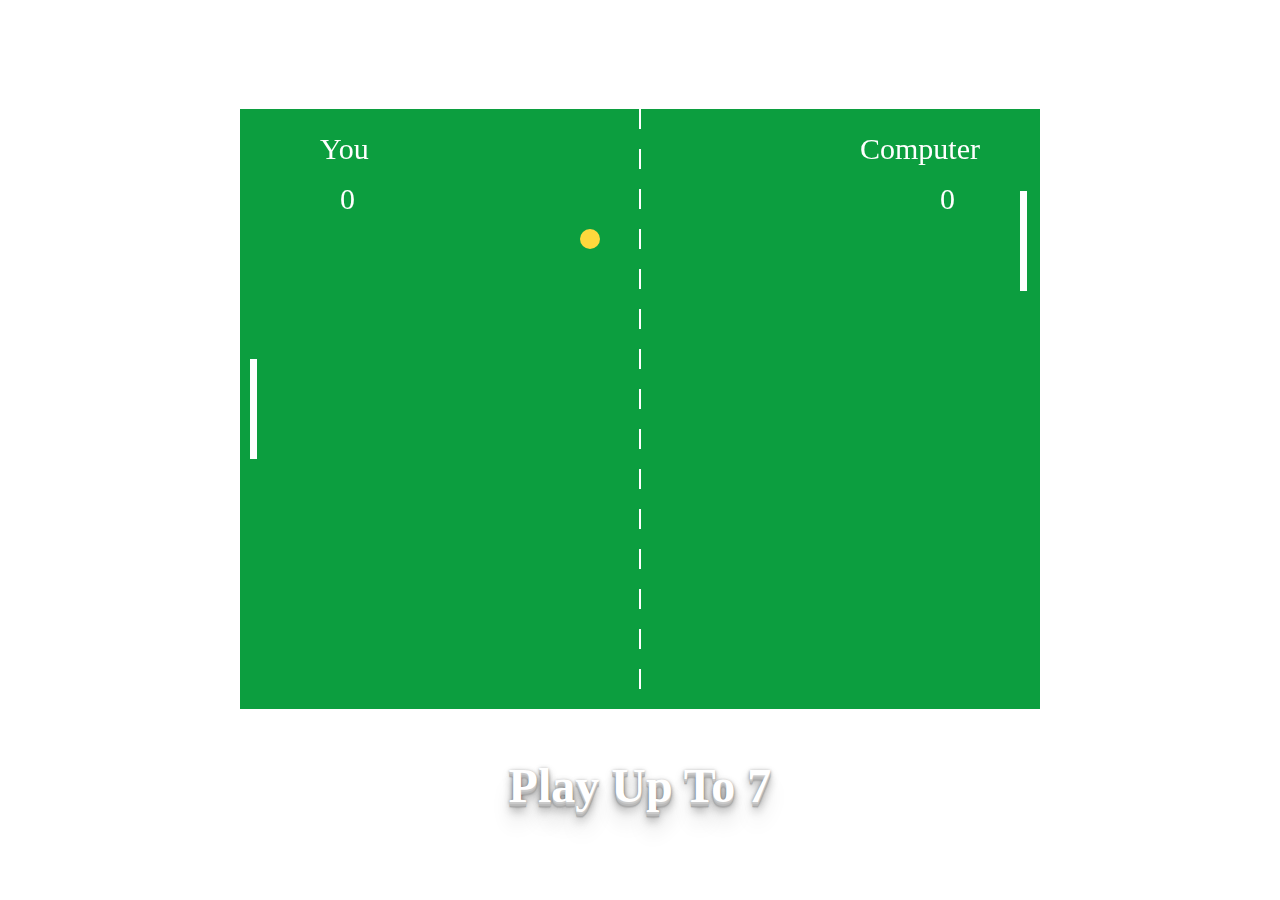
<file: hockey.html>
<!DOCTYPE html>
<html>
<head>
	<title></title>
	<link rel="stylesheet" type="text/css" href="hockey.css">
</head>
<body>
	<h1> WELCOME TO THE GAME</h1>
	<div>
	<p>
	<canvas id = "gameCanvas" width="800" height="600">
		

	</canvas>
	</p>
	<script>

	var canvas;
	var canvasContext;
	var ballX = 50;
	var ballY = 50;
	var ballSpeedX = 15;
	var ballSpeedY = 4;

	var player1Score = 0;
	var player2Score = 0;

	const WINNING_SCORE = 7;
	var showingWinScreen = false;

	var paddle1Y = 250;
	var paddle2Y = 250;
	
	const PADDLE_THICKNESS = 7;
	const PADDLE_HEIGHT = 100;


	function calculateMousePos(evt){
		var rect = canvas.getBoundingClientRect();
		var root = document.documentElement;
		var mouseX = evt.clientX - rect.left - root.scrollLeft;
		var mouseY = evt.clientY - rect.top - root.scrollTop;
		return {
			x: mouseX,
			y: mouseY
		};
	}

	function handleMouseClick(evt){
		if(showingWinScreen){
			player1Score = 0;
			player2Score = 0;
			showingWinScreen = false;
		}
	}

	window.onload = function() {
		canvas = document.getElementById('gameCanvas');
		canvasContext = canvas.getContext('2d');
		canvasContext.font = "30px Verdana";

		var framesPerSecond = 30;
		setInterval(callBoth, 1000 / framesPerSecond);
/*		drawEverything();
		drawEverything();
		drawEverything();*/

		canvas.addEventListener('mousedown', handleMouseClick);

		canvas.addEventListener('mousemove', function(evt){
			var mousePos = calculateMousePos(evt);
			paddle1Y = mousePos.y - (PADDLE_HEIGHT/2);

		})

	}


	function ballReset(){
		if(player1Score >= WINNING_SCORE || player2Score >= WINNING_SCORE){

			showingWinScreen = true;
		}	

		ballSpeedX = -ballSpeedX;
		ballX = canvas.width/2;
		ballY = canvas.height/2;
	}


	function callBoth(){
		moveEverything();
		drawEverything();
	}


	function computerMovement(){
		var paddle2YCenter = paddle2Y + (PADDLE_HEIGHT / 2);
		if (paddle2YCenter < ballY-35) {
			paddle2Y = paddle2Y + 12;
		}
		else if (paddle2YCenter > ballY+35){
			paddle2Y = paddle2Y - 12;
		}
	}

	function moveEverything(){
		if(showingWinScreen){ //if(showingWinScreen == true)
			return;
		}

		computerMovement();

		ballX = ballX + ballSpeedX;
		ballY = ballY + ballSpeedY;
		if (ballX > canvas.width - 10){
			if(ballY > paddle2Y && ballY < paddle2Y+PADDLE_HEIGHT){
				ballSpeedX = -ballSpeedX;
				var deltaY = ballY - (paddle2Y + PADDLE_HEIGHT/2);	
				ballSpeedY = deltaY * 0.35;
			}
			else{
				player1Score ++;
				ballReset();
			}
		}		
		if (ballX < 10){
			if(ballY > paddle1Y && ballY < paddle1Y+PADDLE_HEIGHT){
				ballSpeedX = -ballSpeedX;
				var deltaY = ballY - (paddle1Y + PADDLE_HEIGHT/2);	
				ballSpeedY = deltaY * 0.35;
			}
			else{
				player2Score ++;
				ballReset();
			}
			
			//ballSpeedX = -ballSpeedX;
		}		
		if (ballY > canvas.height - 10){
			ballSpeedY = -ballSpeedY;
		}		
		if (ballY < 10){
			ballSpeedY = -ballSpeedY;
		}
	}

	function drawNet(){
		for(var i =0; i < canvas.height; i+=40){
			colorRect(canvas.width / 2 - 1, i, 2, 20, 'white')
		}
	}

	function drawEverything() {
		//screem
		colorRect(0,0,canvas.width, canvas.height,'#0c9e3f');

		if(showingWinScreen){ //if(showingWinScreen == true)
			canvasContext.fillStyle = 'white';

			if(player1Score >= WINNING_SCORE){
				canvasContext.fillStyle = 'white';
				canvasContext.fillText("YOU WON!", 300 , 200);
			}
			else if(player2Score >= WINNING_SCORE){
				canvasContext.fillStyle = 'white';
				canvasContext.fillText("YOU LOST!", 300 , 200);
			}
			
			canvasContext.fillText("Click To Continue", 250 , 500);
			return;
		}		

		drawNet();

		//paddle left
		colorRect(10,paddle1Y,PADDLE_THICKNESS,PADDLE_HEIGHT,'white');
		//paddle right
		colorRect(canvas.width - 20,paddle2Y,PADDLE_THICKNESS,PADDLE_HEIGHT,'white');
		//ball
		//colorRect(ballX,100,10,10,'red');
		colorCircle(ballX, ballY, 10, '#ffd83d')

		canvasContext.fillStyle = 'white';


		canvasContext.fillText('You', 80 , 50);
		canvasContext.fillText(player1Score, 100 , 100);
		canvasContext.fillText('Computer', canvas.width - 180, 50);
		canvasContext.fillText(player2Score, canvas.width - 100 , 100);

	}


	function colorRect(leftX, topY, width, height, drawColor){
		canvasContext.fillStyle = drawColor;
		canvasContext.fillRect(leftX,topY,width,height);
	}

	function colorCircle(centerX, centerY, radius, drawColor){
		canvasContext.fillStyle = drawColor;
		canvasContext.beginPath();
		canvasContext.arc(centerX, centerY, radius, 0, Math.PI*2, true);
		canvasContext.fill();
	}



	</script>
	</div>
	<h2> Play Up To 7</h2>
</body>
</html>
</file>
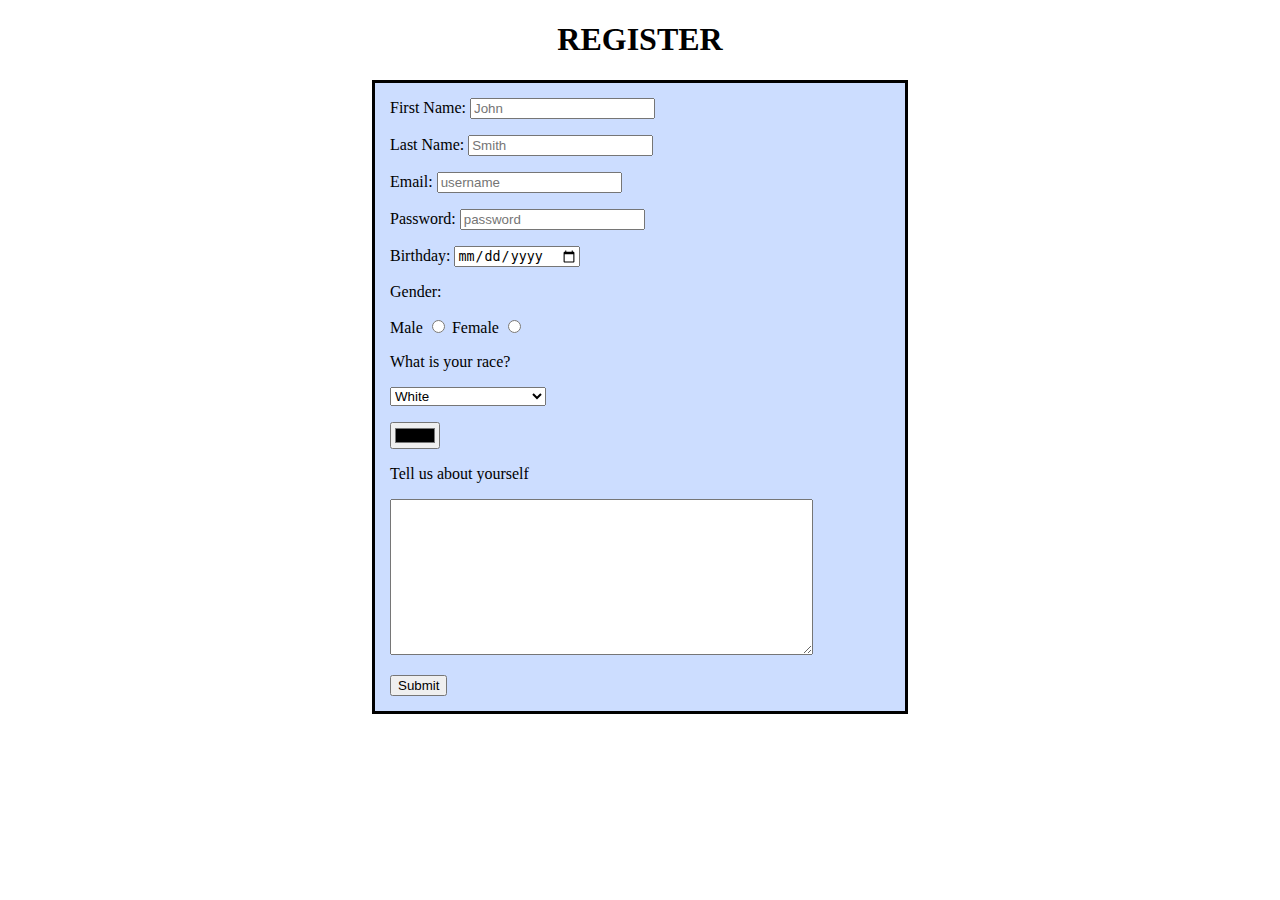
<file: register.html>
<!DOCTYPE html>
<html>


<head>
<title>Form</title>
 <link rel="stylesheet" type="text/css" href="register.css">
<h1 align="center"> <b> REGISTER </b> </h1>
</head>


<body>
	<div>
		<label for="first">First Name:</label>
		<input id="first" type="text" name="first" placeholder="John" required>
		<p></p>
		<label for="last">Last Name:</label>
		<input id="last" type="text" name="last" placeholder="Smith" required>
		<p></p>

		<form action="http://www.wikipedia.org" method="GET">
		<label> 
			Email: 
			<input name = "username" type="email" placeholder="username" required>
		</label>
		<p></p>
		<label> 
			Password: 
			<input name = "password" type="password" placeholder="password" pattern=".{5,10}" required title ="5 to 10 characters">
		</label>
		<p></p>

	  	Birthday:
		<input type="date" name="bday">

		<p>Gender:</p>
		<label for="male">Male</label>
		<input name="gender" type="radio" id="male" value="male">	
			
		<label for="female">Female</label>	
		<input name="gender"  type="radio" name="female" value="fem">

		<p>What is your race?</p>
		<select name = "race">
			<option value = "White">White</option>
			<option value="Asian">Asian</option>
			<option value="Black">Black</option>
			<option value="Latino">Latino</option>
			<option value="N\A">I choose not to identify</option>
		</select>
		<p></p>
		<input type="color" name="">
		<p> Tell us about yourself </p>
		<textarea rows="10" cols="50"></textarea>
		<p></p>
		<input type="submit">
		</form>
	</div>
	
</body>

</html>
</file>
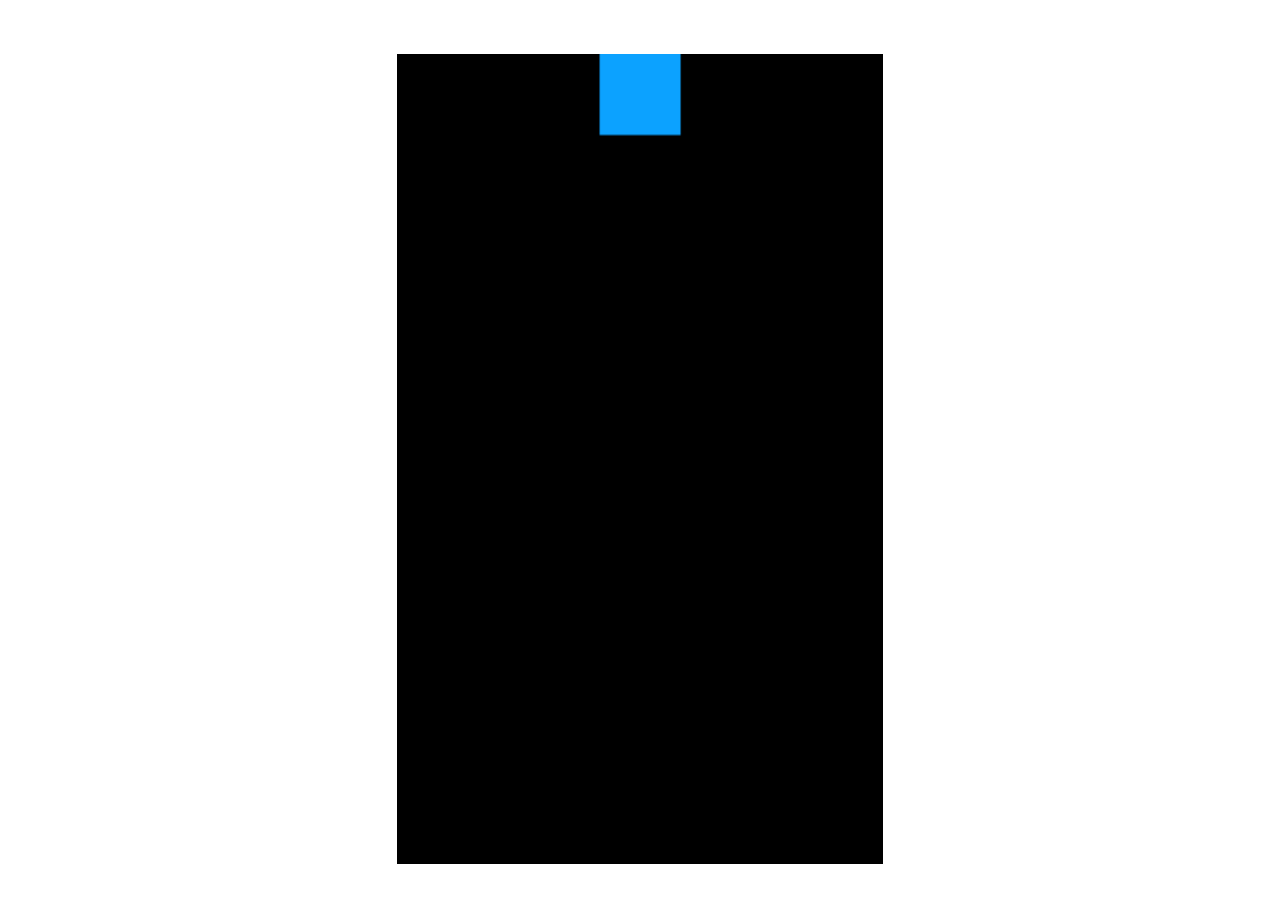
<file: tetris.html>
<!DOCTYPE html>
<html>
<head>
	<title>Tetris</title>
	<link rel="stylesheet" type="text/css" href="tetris.css">
</head>
<body>
	<div id="score"> </div>
	<div id="main"> <canvas id ="tetris" width="240" height="400"></canvas> </div>
	<script type="text/javascript" src="tetris.js"></script>

</body>
</html>
</file>
<file: hockey.css>
body{
	background-image: url("https://vectortoons.com/wp-content/uploads/2017/03/a-football-stadium-background.jpg");
	background-size: cover;
	background-repeat: no-repeat;;
}

div{
	margin: 40 auto;	
}

canvas{
     border: 5px solid white;
}

p{
	text-align: center;
}

h2{
	text-align: center;
	font-size: 300%;
	color: white;
  	text-shadow: 0 1px 0 #ccc,
               0 2px 0 #c9c9c9,
               0 3px 0 #bbb,
               0 4px 0 #b9b9b9,
               0 5px 0 #aaa,
               0 6px 1px rgba(0,0,0,.1),
               0 0 5px rgba(0,0,0,.1),
               0 1px 3px rgba(0,0,0,.3),
               0 3px 5px rgba(0,0,0,.2),
               0 5px 10px rgba(0,0,0,.25),
               0 10px 10px rgba(0,0,0,.2),
               0 20px 20px rgba(0,0,0,.15);

}

h1 { color: #ffffff; font-family: 'Raleway',sans-serif; font-size: 62px; font-weight: 800; line-height: 72px; margin: 0 0 24px; text-align: center; text-transform: uppercase; }
</file>
<file: register.css>
div{
	background-color: #ccddff;
	padding: 15px;
	border-style: solid;
	width:500px; 
	margin:0 auto;
}

body{
	background-image: url("https://pbs.twimg.com/media/CcvNdsVW4AAi9KL.jpg");
	background-repeat: no-repeat;
	background-size: cover;
}
</file>
<file: tetris.css>
body{
	background-image: url("http://moziru.com/images/drawn-brick-cartoon-18.jpg");
	color: #fff;
	font-family: sans-serif;
	font-size: 2em;
	text-align: center;
}

canvas{
	border: solid .2em #fff;
	height: 90vh;
}

#main{
	margin: 40px auto;
	float: left;
	width: 40%;
}

#score{
	float:left;
	width: 30%;
	font-size: 300%;
}
</file>
